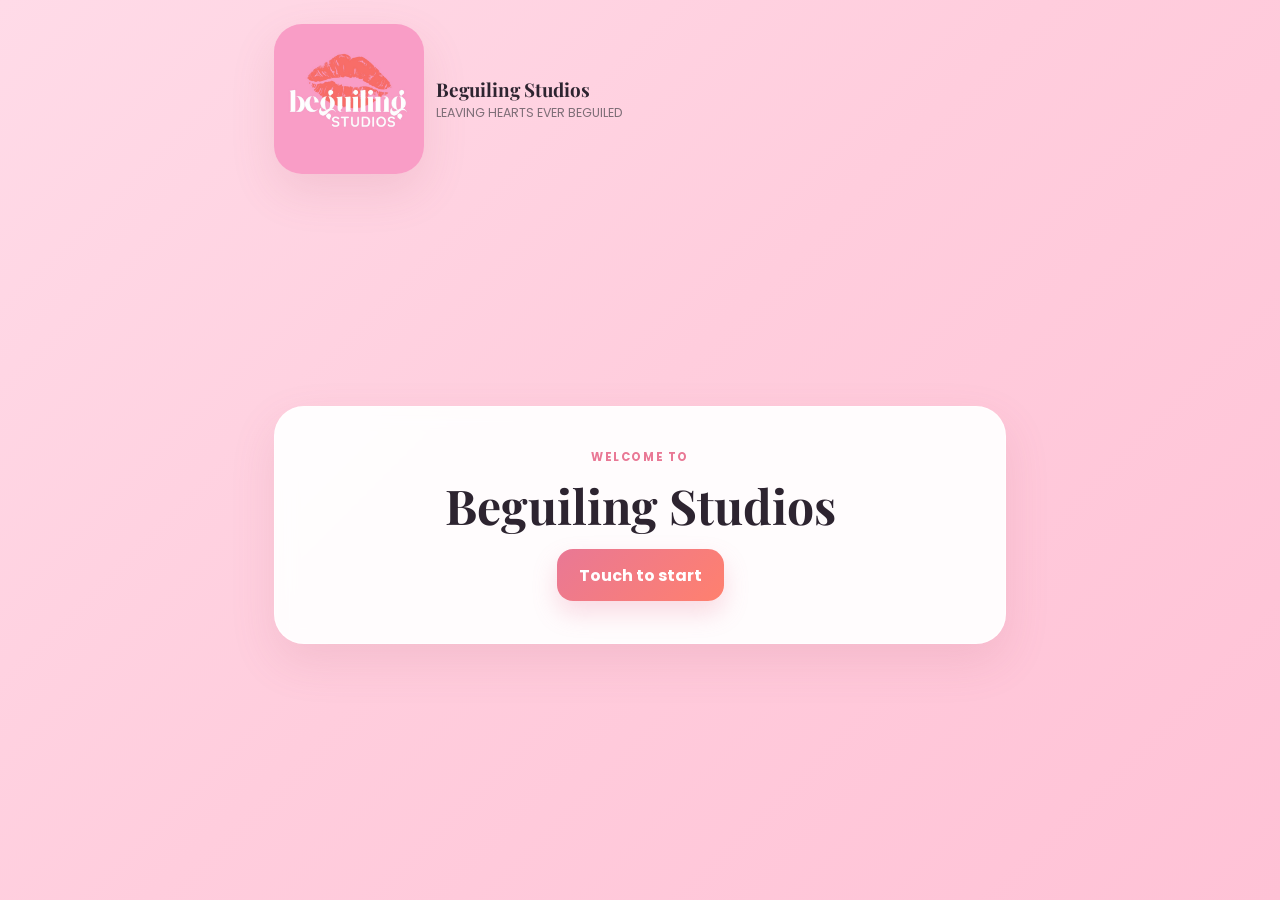
<file: index.html>
<!doctype html>
<html lang="en">
<head>
  <meta charset="UTF-8" />
  <meta name="viewport" content="width=device-width, initial-scale=1, maximum-scale=1, viewport-fit=cover" />
  <meta name="theme-color" content="#f8a8bb" />
  <meta name="apple-mobile-web-app-capable" content="yes" />
  <meta name="apple-mobile-web-app-status-bar-style" content="default" />
  <meta name="apple-mobile-web-app-title" content="Beguiling Studios" />
  <title>Beguiling Studios</title>
  <link rel="preconnect" href="https://fonts.googleapis.com">
  <link rel="preconnect" href="https://fonts.gstatic.com" crossorigin>
  <link href="https://fonts.googleapis.com/css2?family=Playfair+Display:wght@600;700&family=Poppins:wght@400;500;600;700&display=swap" rel="stylesheet">
<style>
:root {
  --pink: #f6a6ba;
  --pink-dark: #e97895;
  --coral: #ff806e;
  --cream: #fff8f6;
  --ink: #2d2430;
  --muted: #7f6f78;
  --white: #ffffff;
  --line: #f0d5dc;
  --shadow: 0 18px 45px rgba(178, 91, 113, 0.14);
}

html {
  -webkit-text-size-adjust: 100%;
}

* {
  box-sizing: border-box;
  -webkit-box-sizing: border-box;
}

body {
  margin: 0;
  min-height: 100vh;
  font-family: "Poppins", -apple-system, BlinkMacSystemFont, "Segoe UI", Arial, sans-serif;
  color: var(--ink);
  background: linear-gradient(135deg, #fff0f5 0%, #ffe4ed 48%, #ffd9e6 100%);
  background:
    radial-gradient(circle at top left, #ffe9ef 0, transparent 36%),
    linear-gradient(160deg, #fffdfa 0%, #fff2f5 100%);
}

button,
input,
textarea,
a {
  font: inherit;
  -webkit-appearance: none;
  appearance: none;
}

button,
a {
  -webkit-tap-highlight-color: rgba(0, 0, 0, 0);
  touch-action: manipulation;
}

.app-shell {
  width: 100%;
  max-width: 780px;
  min-height: 100vh;
  margin: 0 auto;
  padding: 24px;
}

.screen {
  display: none;
  min-height: calc(100vh - 48px);
  -webkit-animation: fadeIn .28s ease;
  animation: fadeIn .28s ease;
}

.screen.active {
  display: -webkit-box;
  display: -ms-flexbox;
  display: flex;
  -webkit-box-orient: vertical;
  -webkit-box-direction: normal;
  -ms-flex-direction: column;
  flex-direction: column;
}

@-webkit-keyframes fadeIn {
  from {
    opacity: 0;
    -webkit-transform: translateY(8px);
    transform: translateY(8px);
  }
  to {
    opacity: 1;
    -webkit-transform: translateY(0);
    transform: translateY(0);
  }
}

@keyframes fadeIn {
  from {
    opacity: 0;
    -webkit-transform: translateY(8px);
    transform: translateY(8px);
  }
  to {
    opacity: 1;
    -webkit-transform: translateY(0);
    transform: translateY(0);
  }
}

.brand {
  display: -webkit-box;
  display: -ms-flexbox;
  display: flex;
  -webkit-box-align: center;
  -ms-flex-align: center;
  align-items: center;
}

.brand > * + * {
  margin-left: 12px;
}

.logo-mark {
  width: 46px;
  height: 46px;
  border-radius: 50%;
  display: -webkit-box;
  display: -ms-flexbox;
  display: flex;
  -webkit-box-align: center;
  -ms-flex-align: center;
  align-items: center;
  -webkit-box-pack: center;
  -ms-flex-pack: center;
  justify-content: center;
  box-shadow: var(--shadow);
}

.brand h1,
.brand p {
  margin: 0;
}

.brand h1 {
  font-family: "Playfair Display", Georgia, serif;
  font-size: 1.18rem;
}

.brand p {
  margin-top: 2px;
  color: var(--muted);
  font-size: .78rem;
}

.hero-card {
  margin: auto 0;
  padding: 42px 28px;
  text-align: center;
  border: 1px solid rgba(255,255,255,.7);
  border-radius: 30px;
  background: rgba(255,255,255,.94);
  box-shadow: var(--shadow);
  -webkit-backdrop-filter: blur(10px);
  backdrop-filter: blur(10px);
}

.eyebrow {
  margin: 0 0 7px;
  color: var(--pink-dark);
  font-size: .72rem;
  font-weight: 700;
  letter-spacing: .14em;
}

.hero-card h2,
.topbar h2 {
  font-family: "Playfair Display", Georgia, serif;
  margin: 0;
}

.hero-card h2 {
  font-size: 3rem;
}

.hero-copy {
  max-width: 440px;
  margin: 14px auto 28px;
  color: var(--muted);
  line-height: 1.7;
}

.primary-btn,
.secondary-btn,
.text-btn,
.occasion-card,
.icon-btn {
  border: 0;
  cursor: pointer;
  border-radius: 0;
}

.primary-btn,
.secondary-btn {
  display: -webkit-inline-box;
  display: -ms-inline-flexbox;
  display: inline-flex;
  -webkit-box-pack: center;
  -ms-flex-pack: center;
  justify-content: center;
  -webkit-box-align: center;
  -ms-flex-align: center;
  align-items: center;
  min-height: 52px;
  padding: 13px 22px;
  border-radius: 16px;
  font-weight: 700;
  text-decoration: none;
  -webkit-transition: -webkit-transform .18s ease, box-shadow .18s ease;
  transition: transform .18s ease, box-shadow .18s ease;
}

.primary-btn {
  color: white;
  background: #e97895;
  background: linear-gradient(135deg, var(--pink-dark), var(--coral));
  box-shadow: 0 12px 24px rgba(233, 120, 149, .26);
}

.secondary-btn {
  color: var(--pink-dark);
  background: #fff0f4;
}

.primary-btn:active,
.secondary-btn:active,
.occasion-card:active {
  -webkit-transform: translateY(1px);
  transform: translateY(1px);
}

.full-width {
  width: 100%;
}

.topbar {
  display: -webkit-box;
  display: -ms-flexbox;
  display: flex;
  -webkit-box-align: center;
  -ms-flex-align: center;
  align-items: center;
  margin-bottom: 28px;
}

.topbar > * + * {
  margin-left: 16px;
}

.icon-btn {
  -webkit-box-flex: 0;
  -ms-flex: 0 0 auto;
  flex: 0 0 auto;
  width: 44px;
  height: 44px;
  border-radius: 50%;
  background: white;
  color: var(--ink);
  box-shadow: 0 8px 20px rgba(50, 30, 40, .08);
  font-size: 1.3rem;
}

.choice-grid {
  display: -ms-grid;
  display: grid;
  -ms-grid-columns: 1fr 18px 1fr;
  grid-template-columns: 1fr 1fr;
  grid-column-gap: 18px;
  grid-row-gap: 18px;
  margin: auto 0;
}

.choice-grid > :nth-child(1) {
  -ms-grid-column: 1;
}

.choice-grid > :nth-child(2) {
  -ms-grid-column: 3;
}

.occasion-card {
  min-height: 240px;
  padding: 28px 22px;
  border-radius: 28px;
  color: var(--ink);
  background: white;
  box-shadow: var(--shadow);
  display: -webkit-box;
  display: -ms-flexbox;
  display: flex;
  -webkit-box-orient: vertical;
  -webkit-box-direction: normal;
  -ms-flex-direction: column;
  flex-direction: column;
  -webkit-box-align: center;
  -ms-flex-align: center;
  align-items: center;
  -webkit-box-pack: center;
  -ms-flex-pack: center;
  justify-content: center;
  text-align: center;
  -webkit-transition: -webkit-transform .18s ease;
  transition: transform .18s ease;
}

.card-icon {
  font-size: 2.5rem;
  margin-bottom: 14px;
}

.occasion-card strong {
  font-family: "Playfair Display", Georgia, serif;
  font-size: 1.45rem;
}

.occasion-card small {
  margin-top: 9px;
  color: var(--muted);
  line-height: 1.55;
}

.package-list {
  display: block;
  padding-bottom: 28px;
}

.package-list > * + * {
  margin-top: 18px;
}

.package-card,
.quote-card,
.summary-card {
  border: 1px solid #f5dce3;
  border-radius: 24px;
  background: rgba(255,255,255,.96);
  box-shadow: var(--shadow);
}

.package-card {
  padding: 24px;
  display: -webkit-box;
  display: -ms-flexbox;
  display: flex;
  -webkit-box-pack: justify;
  -ms-flex-pack: justify;
  justify-content: space-between;
  -webkit-box-align: center;
  -ms-flex-align: center;
  align-items: center;
}

.package-card > * + * {
  margin-left: 20px;
}

.package-card.featured {
  background: #fff7f9;
  background: linear-gradient(135deg, #fff 0%, #fff4f7 100%);
}

.package-card h3 {
  margin: 9px 0 7px;
  font-family: "Playfair Display", Georgia, serif;
  font-size: 1.45rem;
}

.package-card p,
.package-card ul {
  margin-bottom: 0;
  color: var(--muted);
}

.package-card ul {
  padding-left: 18px;
  line-height: 1.8;
}

.muted {
  font-size: .85rem;
}

.badge {
  display: inline-block;
  padding: 6px 10px;
  border-radius: 999px;
  background: #ffdbe4;
  color: #a74c66;
  font-size: .7rem;
  font-weight: 700;
  text-transform: uppercase;
  letter-spacing: .06em;
}

.badge.light {
  background: #f8f0f3;
  color: var(--muted);
}

.service-toggle {
  display: -webkit-box;
  display: -ms-flexbox;
  display: flex;
  margin-bottom: 18px;
}

.service-toggle > * + * {
  margin-left: 12px;
}

.toggle-pill input {
  position: absolute;
  opacity: 0;
  pointer-events: none;
}

.toggle-pill span {
  display: inline-block;
  padding: 11px 16px;
  border: 1px solid var(--line);
  border-radius: 999px;
  background: white;
  color: var(--muted);
  font-weight: 600;
  cursor: pointer;
}

.toggle-pill input:checked + span {
  color: #a54963;
  background: #ffe8ee;
  border-color: #f4b6c6;
}

.quote-card {
  padding: 18px;
  margin-bottom: 28px;
}

.quote-head,
.person-row {
  display: -ms-grid;
  display: grid;
  -ms-grid-columns: 1.5fr 10px .65fr 10px .65fr;
  grid-template-columns: 1.5fr .65fr .65fr;
  grid-column-gap: 10px;
  -webkit-box-align: center;
  -ms-flex-align: center;
  align-items: center;
}

.quote-head > :nth-child(1),
.person-row > :nth-child(1) {
  -ms-grid-column: 1;
}
.quote-head > :nth-child(2),
.person-row > :nth-child(2) {
  -ms-grid-column: 3;
}
.quote-head > :nth-child(3),
.person-row > :nth-child(3) {
  -ms-grid-column: 5;
}

.quote-head {
  padding: 9px 4px 12px;
  color: var(--muted);
  font-size: .72rem;
  font-weight: 700;
  text-transform: uppercase;
}

.person-row {
  padding: 12px 4px;
  border-top: 1px solid #f4e4e8;
}

.person-label strong,
.person-label small {
  display: block;
}

.person-label small {
  color: var(--muted);
  font-size: .72rem;
}

.stepper {
  display: -webkit-box;
  display: -ms-flexbox;
  display: flex;
  -webkit-box-align: center;
  -ms-flex-align: center;
  align-items: center;
  -webkit-box-pack: center;
  -ms-flex-pack: center;
  justify-content: center;
}

.stepper > * + * {
  margin-left: 6px;
}

.stepper button {
  width: 42px;
  height: 42px;
  padding: 0;
  border: 1px solid var(--line);
  border-radius: 8px;
  background: white;
  color: var(--ink);
  cursor: pointer;
  font-size: 22px;
  line-height: 42px;
  -webkit-user-select: none;
  user-select: none;
}

.stepper output {
  min-width: 18px;
  text-align: center;
  font-weight: 600;
}

.stepper.disabled {
  opacity: .35;
  pointer-events: none;
}

.field-group {
  margin-top: 20px;
}

.field-group label {
  display: block;
  margin-bottom: 7px;
  font-weight: 700;
  font-size: .85rem;
}

.field-group input,
.field-group textarea {
  width: 100%;
  border: 1px solid var(--line);
  border-radius: 14px;
  padding: 13px 14px;
  outline: none;
  background: #fff;
  color: var(--ink);
  font-size: 16px;
}

.field-group input:focus,
.field-group textarea:focus {
  border-color: var(--pink);
}

.field-group small {
  display: block;
  margin-top: 6px;
  color: var(--muted);
}

.quote-card .primary-btn {
  margin-top: 22px;
}

.summary-card {
  padding: 24px;
}

.summary-card h3 {
  margin-top: 0;
  font-family: "Playfair Display", Georgia, serif;
  font-size: 1.6rem;
}

.summary-card dl {
  margin: 0;
}

.summary-card .summary-line {
  display: -webkit-box;
  display: -ms-flexbox;
  display: flex;
  -webkit-box-pack: justify;
  -ms-flex-pack: justify;
  justify-content: space-between;
  padding: 12px 0;
  border-top: 1px solid #f2e2e7;
}

.summary-card .summary-line > * + * {
  margin-left: 20px;
}

.summary-card dt {
  color: var(--muted);
}

.summary-card dd {
  margin: 0;
  text-align: right;
  font-weight: 600;
}

.summary-actions {
  display: block;
  margin-top: 18px;
}

.summary-actions > * {
  margin-bottom: 12px;
}

.text-btn {
  width: 100%;
  background: transparent;
  padding: 10px;
  color: var(--muted);
}

@media (max-width: 620px) {
  .app-shell {
    padding: 16px;
  }

  .screen {
    min-height: calc(100vh - 32px);
  }

  .hero-card h2 {
    font-size: 2.25rem;
  }

  .choice-grid {
    display: block;
    margin: 25px 0 auto;
  }

  .choice-grid > * + * {
    margin-top: 18px;
  }

  .occasion-card {
    min-height: 180px;
    width: 100%;
  }

  .package-card {
    display: block;
  }

  .package-card > * + * {
    margin-left: 0;
    margin-top: 18px;
  }

  .package-card .primary-btn,
  .package-card .secondary-btn {
    width: 100%;
  }

  .quote-head,
  .person-row {
    -ms-grid-columns: 1.35fr 6px .75fr 6px .75fr;
    grid-template-columns: 1.35fr .75fr .75fr;
    grid-column-gap: 6px;
  }

  .person-label strong {
    font-size: .85rem;
  }
}


.client-details-card {
  margin-top: 18px;
}

.client-details-card h3 {
  margin: 0 0 4px;
  font-family: "Playfair Display", Georgia, serif;
  font-size: 1.45rem;
}

.form-intro {
  margin: 0 0 8px;
  color: var(--muted);
  font-size: .86rem;
}

.field-row {
  display: -webkit-box;
  display: -ms-flexbox;
  display: flex;
  margin-left: -6px;
  margin-right: -6px;
}

.field-row .field-group {
  width: 50%;
  padding-left: 6px;
  padding-right: 6px;
}

.venue-actions {
  margin-top: 10px;
}

.venue-actions .secondary-btn {
  width: 100%;
}

.optional-label {
  color: var(--muted);
  font-weight: 400;
}

.email-status {
  min-height: 22px;
  margin-top: 12px;
  text-align: center;
  font-size: .88rem;
  line-height: 1.5;
}

.email-status.success {
  color: #287a45;
}

.email-status.error {
  color: #b13e53;
}

.email-status.sending {
  color: var(--muted);
}

@media (max-width: 620px) {
  .field-row {
    display: block;
    margin-left: 0;
    margin-right: 0;
  }

  .field-row .field-group {
    width: 100%;
    padding-left: 0;
    padding-right: 0;
  }
}


.places-search-wrap {
  position: relative;
}

.places-suggestions {
  display: none;
  position: absolute;
  left: 0;
  right: 0;
  top: 100%;
  z-index: 9999;
  max-height: 260px;
  overflow-y: auto;
  -webkit-overflow-scrolling: touch;
  background: #fff;
  border: 1px solid #f0d5dc;
  border-top: 0;
  border-radius: 0 0 14px 14px;
  box-shadow: 0 14px 28px rgba(50, 30, 40, .14);
}

.places-suggestions.open {
  display: block;
}

.place-suggestion {
  display: block;
  width: 100%;
  padding: 13px 14px;
  border: 0;
  border-top: 1px solid #f5e5e9;
  background: #fff;
  color: var(--ink);
  text-align: left;
  -webkit-appearance: none;
  appearance: none;
}

.place-suggestion:first-child {
  border-top: 0;
}

.place-suggestion:active {
  background: #fff2f5;
}

.place-suggestion strong,
.place-suggestion span {
  display: block;
}

.place-suggestion strong {
  font-size: .9rem;
}

.place-suggestion span {
  margin-top: 3px;
  color: var(--muted);
  font-size: .78rem;
  line-height: 1.35;
}

.provider-attribution {
  padding: 8px 12px;
  border-top: 1px solid #f5e5e9;
  color: #777;
  background: #fafafa;
  font-size: .68rem;
  text-align: right;
}

.selected-venue-card {
  margin-top: 12px;
  padding: 13px 14px;
  border: 1px solid #f0d5dc;
  border-radius: 14px;
  background: #fff8fa;
}

.selected-venue-card strong,
.selected-venue-card span {
  display: block;
}

.selected-venue-card span {
  margin-top: 4px;
  color: var(--muted);
  font-size: .82rem;
  line-height: 1.45;
}


.logo-mark,
.page-logo {
  background-image: url("[data-uri]");
  background-size: cover;
  background-position: center;
  background-repeat: no-repeat;
}

.logo-mark {
  width: 64px;
  height: 64px;
  border-radius: 16px;
  box-shadow: var(--shadow);
  flex: 0 0 auto;
}

.page-logo {
  width: 46px;
  height: 46px;
  border-radius: 12px;
  margin-left: auto;
  box-shadow: 0 8px 20px rgba(50, 30, 40, .08);
  flex: 0 0 auto;
}

@media (max-width: 620px) {
  .logo-mark {
    width: 56px;
    height: 56px;
  }

  .page-logo {
    width: 42px;
    height: 42px;
  }
}


.submit-success-card {
  margin-top: 18px;
  text-align: center;
}

.submit-success-card h3 {
  margin-bottom: 8px;
  color: var(--pink-dark);
}

.submit-success-card p {
  margin: 5px 0;
}


/* Softer all-pink page treatment */
html,
body {
  background: linear-gradient(135deg, #fff0f5 0%, #ffe4ed 48%, #ffd9e6 100%) !important;
}

body::before,
body::after {
  background: transparent !important;
  box-shadow: none !important;
}

.app-shell,
.screen-card,
.form-card,
.summary-card {
  background-color: rgba(255, 248, 251, 0.96);
}


/* Larger Beguiling Studios logos */
.logo-mark {
  width: 86px !important;
  height: 86px !important;
  border-radius: 18px !important;
}

.page-logo {
  width: 64px !important;
  height: 64px !important;
  border-radius: 14px !important;
}

@media (max-width: 620px) {
  .logo-mark {
    width: 76px !important;
    height: 76px !important;
  }

  .page-logo {
    width: 58px !important;
    height: 58px !important;
  }
}


/* Beguiling Studios tagline */
.tagline,
.hero-copy .tagline,
#homeScreen .tagline {
  font-family: "Playfair Display", Georgia, serif !important;
  font-weight: 700 !important;
  letter-spacing: 0.08em;
}


/* Slightly pinker Beguiling Studios page treatment */
html,
body {
  background: linear-gradient(135deg, #ffe8f0 0%, #ffdce8 48%, #ffd2e1 100%) !important;
}

.screen,
.app-shell {
  background-color: transparent;
}

.card,
.screen-card,
.form-card,
.summary-card,
.package-card,
.custom-card {
  background: rgba(255, 242, 247, 0.97) !important;
}

input,
textarea,
select {
  background-color: #fff8fb !important;
}


/* Extra spacing between Beguiling Studios branding and Touch to start */
#homeScreen .hero-copy {
  margin-bottom: 26px !important;
}

#homeScreen .primary-btn {
  margin-top: 12px;
}


/* Match the tagline font to the Beguiling Studios heading */
#homeScreen .tagline,
.tagline,
.hero-copy .tagline {
  font-family: "Playfair Display", Georgia, serif !important;
  font-weight: 700 !important;
  font-style: normal !important;
}


/* Stronger pink treatment across the web app */
html,
body {
  background: linear-gradient(135deg, #ffdbe8 0%, #ffcddd 48%, #ffc2d6 100%) !important;
}

.card,
.screen-card,
.form-card,
.summary-card,
.package-card,
.custom-card {
  background: rgba(255, 235, 243, 0.98) !important;
}

input,
textarea,
select {
  background-color: #fff3f8 !important;
}

body::before,
body::after {
  background: transparent !important;
  box-shadow: none !important;
}


/* Larger Beguiling Studios logos on every page */
.logo-mark {
  width: 110px !important;
  height: 110px !important;
  border-radius: 22px !important;
}

.page-logo {
  width: 86px !important;
  height: 86px !important;
  border-radius: 18px !important;
}

/* Keep the logos comfortably sized on smaller iPads/phones */
@media (max-width: 620px) {
  .logo-mark {
    width: 96px !important;
    height: 96px !important;
  }

  .page-logo {
    width: 76px !important;
    height: 76px !important;
  }
}


/* Extra-large Beguiling Studios logos */
.logo-mark {
  width: 150px !important;
  height: 150px !important;
  border-radius: 28px !important;
}

.page-logo {
  width: 120px !important;
  height: 120px !important;
  border-radius: 24px !important;
}

@media (max-width: 620px) {
  .logo-mark {
    width: 130px !important;
    height: 130px !important;
  }

  .page-logo {
    width: 105px !important;
    height: 105px !important;
  }
}


/* Occasion cards: no decorative star/ring icons */
.occasion-card .icon,
.occasion-card .occasion-icon,
.choice-card .icon,
.choice-card .occasion-icon {
  display: none !important;
}

.occasion-card,
.choice-card {
  justify-content: center !important;
}


/* Occasion date field */
#occasionDate {
  min-height: 48px;
  font-size: 16px;
  color: var(--ink);
  background-color: #fff3f8 !important;
}

#occasionDate::-webkit-date-and-time-value {
  text-align: left;
}

</style>
</head>
<body>
  <main class="app-shell">
    <section id="homeScreen" class="screen active">
      <div class="brand">
        <div class="logo-mark" aria-label="Beguiling Studios logo"></div>
        <div>
          <h1>Beguiling Studios</h1>
          <p>LEAVING HEARTS EVER BEGUILED</p>
        </div>
      </div>

      <div class="hero-card">
        <p class="eyebrow">WELCOME TO</p>
        <h2>Beguiling Studios</h2>
        <button class="primary-btn" data-go="weddingScreen">Touch to start</button>
      </div>
    </section>

    <section id="occasionScreen" class="screen">
      <div class="topbar">
        <button class="icon-btn" data-back="homeScreen" aria-label="Back">←</button>
        <div>
          <p class="eyebrow">STEP 1</p>
          <h2>Choose your occasion</h2>
        </div>
        <div class="page-logo" aria-label="Beguiling Studios logo"></div>
      </div>

      <div class="choice-grid">
        <button class="occasion-card" data-occasion="matric">
          <strong>Matric Dance</strong>
          <small>Makeup, hair and travel options</small>
        </button>

        <button class="occasion-card" data-occasion="wedding">
          <strong>Wedding</strong>
          <small>Bride and bridal party packages</small>
        </button>
      </div>
    </section>

    <section id="matricScreen" class="screen">
      <div class="topbar">
        <button class="icon-btn" data-back="occasionScreen" aria-label="Back">←</button>
        <div>
          <p class="eyebrow">MATRIC DANCE</p>
          <h2>Select a package</h2>
        </div>
        <div class="page-logo" aria-label="Beguiling Studios logo"></div>
      </div>

      <div class="package-list">
        <article class="package-card featured">
          <div>
            <span class="badge">Whimsical Promo</span>
            <h3>R2,000</h3>
            <ul>
              <li>Makeup &amp; Hair</li>
              <li>Strip Lashes</li>
              <li>Trial at the Studio</li>
            </ul>
            <p class="muted">Travel excluded</p>
          </div>
          <button
            class="primary-btn package-select"
            data-package="Whimsical Promo"
            data-price="2000"
            data-details="Makeup & Hair; Includes Strip Lashes and Trial at the Studio"
          >
            Select
          </button>
        </article>

      </div>
    </section>

    <section id="weddingScreen" class="screen">
      <div class="topbar">
        <button class="icon-btn" data-back="occasionScreen" aria-label="Back">←</button>
        <div>
          <p class="eyebrow">WEDDING</p>
          <h2>Select a package</h2>
        </div>
        <div class="page-logo" aria-label="Beguiling Studios logo"></div>
      </div>

      <div class="package-list">
        <article class="package-card featured">
          <div>
            <span class="badge">Evermore Wedding Promo</span>
            <h3>R6,000</h3>
            <ul>
              <li>The Bride</li>
              <li>2 Bridesmaids</li>
              <li>Makeup &amp; Hair</li>
              <li>Bridal Makeup &amp; Hair Trial</li>
              <li>1 Artist for your day</li>
              <li>Luxury Touch Up Kit</li>
              <li>Strip Lashes for Bride</li>
            </ul>
          </div>
          <button class="primary-btn package-select"
            data-package="Evermore Wedding Promo"
            data-price="6000"
            data-details="The Bride + 2 Bridesmaids — Makeup & Hair. Includes Bridal Makeup & Hair Trial, 1 Artist for your day, Luxury Touch Up Kit and Strip Lashes for Bride.">Select</button>
        </article>

        <article class="package-card">
          <div>
            <span class="badge">Enchanted Wedding Promo</span>
            <h3>R14,700</h3>
            <ul>
              <li>The Bride</li>
              <li>5 Bridesmaids</li>
              <li>2 Mothers</li>
              <li>Flowergirl / Granny</li>
              <li>Makeup &amp; Hair</li>
              <li>Bridal Makeup &amp; Hair Trial</li>
              <li>3 Artists for your day</li>
              <li>Luxury Touch Up Kit</li>
              <li>Strip Lashes for Bride</li>
            </ul>
          </div>
          <button class="primary-btn package-select"
            data-package="Enchanted Wedding Promo"
            data-price="14700"
            data-details="The Bride + 5 Bridesmaids + 2 Mothers + Flowergirl/Granny — Makeup & Hair. Includes Bridal Makeup & Hair Trial, 3 Artists for your day, Luxury Touch Up Kit and Strip Lashes for Bride.">Select</button>
        </article>

        <article class="package-card">
          <div>
            <span class="badge light">Custom</span>
            <h3>Need a personalised quote?</h3>
            <p>Choose exactly who needs makeup and/or hair.</p>
          </div>
          <button class="secondary-btn" data-custom="Wedding">Personalised quote</button>
        </article>
      </div>
    </section>

    <section id="customQuoteScreen" class="screen">
      <div class="topbar">
        <button class="icon-btn" id="customBack" aria-label="Back">←</button>
        <div>
          <p class="eyebrow">CUSTOM QUOTE</p>
          <h2>I need services for...</h2>
        </div>
        <div class="page-logo" aria-label="Beguiling Studios logo"></div>
      </div>

      <div class="service-toggle">
        <label class="toggle-pill">
          <input type="checkbox" id="makeupToggle" checked />
          <span>💄 Makeup</span>
        </label>
        <label class="toggle-pill">
          <input type="checkbox" id="hairToggle" checked />
          <span>💇 Hair</span>
        </label>
         </div>

        
      <form id="quoteForm" class="quote-card">
        <div class="quote-head">
          <span>People</span>
          <span>Makeup</span>
          <span>Hair</span>
        </div>

        <div id="peopleRows"></div>

        <div class="field-group">
          <label for="notes">Additional notes</label>
          <textarea id="notes" name="notes" rows="4" placeholder="Anything else we should know?"></textarea>
        </div>
      <div class="quote-disclaimer">
  <strong>Important Notice</strong>
  <p>
Please note that this is just an estimate, an additonal Artist fee of R1000 might be added for every additional 6 services.
  </p>
</div>
        <button type="submit" class="primary-btn full-width">Review quote request</button>
      </form>
    </section>

    <section id="summaryScreen" class="screen">
      <div class="topbar">
        <button class="icon-btn" id="summaryBack" aria-label="Back">←</button>
        <div>
          <p class="eyebrow">SUMMARY</p>
          <h2>Your request</h2>
        </div>
        <div class="page-logo" aria-label="Beguiling Studios logo"></div>
      </div>

      <div class="summary-card" id="summaryContent"></div>

      <form id="clientDetailsForm" class="quote-card client-details-card">
        <h3>Your details</h3>
        <p class="form-intro">Enter your details and venue, then tap Submit to receive your quote by email.</p>

        <div class="field-row">
          <div class="field-group">
            <label for="clientName">Name</label>
            <input id="clientName" type="text" autocomplete="given-name" required />
          </div>
          <div class="field-group">
            <label for="clientSurname">Surname</label>
            <input id="clientSurname" type="text" autocomplete="family-name" required />
          </div>
        </div>

        <div class="field-row">
          <div class="field-group">
            <label for="clientPhone">Cellphone number</label>
            <input id="clientPhone" type="tel" inputmode="tel" autocomplete="tel" placeholder="e.g. 082 123 4567" required />
          </div>
          <div class="field-group">
            <label for="clientEmail">Email address</label>
            <input id="clientEmail" type="email" inputmode="email" autocomplete="email" placeholder="client@example.com" required />
          </div>
        </div>

        <div class="field-group">
          <label for="occasionDate">Occasion Date</label>
          <input
            id="occasionDate"
            type="date"
            required
          />
        </div>

        <div class="field-group venue-field-group">
          <label for="clientVenue">Venue</label>
          <div class="places-search-wrap">
            <input id="clientVenue" type="text" autocomplete="off"
              placeholder="Start typing the venue or address" required />
            <div id="placesSuggestions" class="places-suggestions" role="listbox"></div>
          </div>
          <small id="venueHelp">Start typing and choose a venue search result.</small>

          <div id="selectedVenueCard" class="selected-venue-card" style="display:none;">
            <strong id="selectedVenueName"></strong>
            <span id="selectedVenueAddress"></span>
          </div>

          <input id="selectedPlaceId" type="hidden" />
          <input id="selectedVenueLat" type="hidden" />
          <input id="selectedVenueLng" type="hidden" />
          <input id="googleMapsLink" type="hidden" />
          <input id="travelDistanceKm" type="hidden" />
          <input id="travelDuration" type="hidden" />
        </div>

        <button type="submit" id="sendQuoteBtn" class="primary-btn full-width">Submit</button>
        <div id="emailStatus" class="email-status" aria-live="polite"></div>
      </form>

      <div id="submitSuccessCard" class="summary-card submit-success-card" style="display:none;">
        <h3>Thank you!</h3>
        <p>Your Beguiling Studios quote has been emailed to you.</p>
        <p id="submitQuoteNumber" class="muted"></p>
      </div>
    </section>
  </main>
<script>
var screens = Array.prototype.slice.call(document.querySelectorAll(".screen"));

try {
  window.localStorage.removeItem("beguilingLastVenue");
} catch (error) {}

var state = {
  occasion: "",
  customFrom: "Wedding",
  selection: null,
  people: {
    bride: { label: "Bride", sub: "Includes your trial", makeup: 1, hair: 1 },
    bridesmaids: { label: "Bridesmaids", sub: "", makeup: 0, hair: 0 },
    mother: { label: "Mother", sub: "MOB / MOG", makeup: 0, hair: 0 },
    flower: { label: "Grandmother / Flower Girl", sub: "", makeup: 0, hair: 0 },
    additional: { label: "Additional Guest", sub: "Not part of retinue", makeup: 0, hair: 0 }
  }
};

// Supabase functions used by the website.
var SEND_QUOTE_FUNCTION = "send-quote";

/*
  GOOGLE PLACES + ROUTES VENUE SEARCH
  Google API key stays securely inside the Supabase Edge Function.
  The browser calls only the Supabase "google-maps" Edge Function.
*/
var SUPABASE_URL = "https://ccxqeuztruvrfwkkehwq.supabase.co";
var SUPABASE_ANON_KEY = "sb_publishable_vCZAPsOrDtKK7f4FB0evoQ_frvNtWcz";
var VENUE_MAPS_FUNCTION = "google-maps";

function forEachNode(nodes, callback) {
  Array.prototype.forEach.call(nodes, callback);
}

function showScreen(id) {
  forEachNode(screens, function (screen) {
    if (screen.id === id) {
      screen.classList.add("active");
    } else {
      screen.classList.remove("active");
    }
  });

  window.scrollTo(0, 0);

}

function findParentWithAttribute(element, attributeName) {
  while (element && element !== document) {
    if (element.getAttribute && element.getAttribute(attributeName) !== null) {
      return element;
    }
    element = element.parentNode;
  }
  return null;
}

function findParentWithClass(element, className) {
  while (element && element !== document) {
    if (element.classList && element.classList.contains(className)) {
      return element;
    }
    element = element.parentNode;
  }
  return null;
}

document.addEventListener("click", function (event) {
  var go = findParentWithAttribute(event.target, "data-go");
  if (go) {
    showScreen(go.getAttribute("data-go"));
    return;
  }

  var back = findParentWithAttribute(event.target, "data-back");
  if (back) {
    showScreen(back.getAttribute("data-back"));
    return;
  }

  var occasion = findParentWithAttribute(event.target, "data-occasion");
  if (occasion) {
    state.occasion = occasion.getAttribute("data-occasion");
    showScreen(state.occasion === "matric" ? "matricScreen" : "weddingScreen");
    return;
  }

  var custom = findParentWithAttribute(event.target, "data-custom");
  if (custom) {
    state.customFrom = custom.getAttribute("data-custom");
    configureCustomQuote();
    showScreen("customQuoteScreen");
    return;
  }

  var packageButton = findParentWithClass(event.target, "package-select");
  if (packageButton) {
    state.selection = {
      type: "package",
      name: packageButton.getAttribute("data-package"),
      price: Number(packageButton.getAttribute("data-price")),
      details: packageButton.getAttribute("data-details")
    };
    renderPackageSummary();
    showScreen("summaryScreen");
  }
});

document.getElementById("customBack").addEventListener("click", function () {
  showScreen("weddingScreen");
});

document.getElementById("summaryBack").addEventListener("click", function () {
  if (state.selection && state.selection.type === "custom") {
    showScreen("customQuoteScreen");
  } else if (
    state.selection &&
    state.selection.name &&
    state.selection.name.indexOf("Matric") === 0
  ) {
    showScreen("matricScreen");
  } else {
    showScreen("weddingScreen");
  }
});

function configureCustomQuote() {
  renderPeopleRows();
}

function resetCustomQuote() {
  state.people.bride.makeup = 1;
  state.people.bride.hair = 1;

  state.people.bridesmaids.makeup = 0;
  state.people.bridesmaids.hair = 0;

  state.people.mother.makeup = 0;
  state.people.mother.hair = 0;

  state.people.flower.makeup = 0;
  state.people.flower.hair = 0;

  state.people.additional.makeup = 0;
  state.people.additional.hair = 0;

  document.getElementById("makeupToggle").checked = true;
  document.getElementById("hairToggle").checked = true;
  document.getElementById("notes").value = "";

  renderPeopleRows();
  syncServiceAvailability();
}

function renderPeopleRows() {
  var holder = document.getElementById("peopleRows");
  holder.innerHTML = "";

  var peopleKeys = Object.keys(state.people);
  var i;
  for (i = 0; i < peopleKeys.length; i++) {
    var key = peopleKeys[i];
    var person = state.people[key];
    var row = document.createElement("div");
    row.className = "person-row";
    row.innerHTML =
      '<div class="person-label">' +
        "<strong>" + person.label + "</strong>" +
        "<small>" + (person.sub || "&nbsp;") + "</small>" +
      "</div>" +
      stepperMarkup(key, "makeup", person.makeup) +
      stepperMarkup(key, "hair", person.hair);

    holder.appendChild(row);
  }

  forEachNode(holder.querySelectorAll("[data-step-button]"), function (button) {
    var handledByTouch = false;

    function changeCount(event) {
      if (event && event.preventDefault) {
        event.preventDefault();
      }

      var personKey = button.getAttribute("data-person");
      var service = button.getAttribute("data-service");
      var step = parseInt(button.getAttribute("data-step"), 10);

      if (isNaN(step)) {
        return;
      }

      state.people[personKey][service] = Math.max(
        0,
        state.people[personKey][service] + step
      );

      renderPeopleRows();
      syncServiceAvailability();
    }

    button.addEventListener("touchend", function (event) {
      handledByTouch = true;
      changeCount(event);
      window.setTimeout(function () {
        handledByTouch = false;
      }, 500);
    }, false);

    button.addEventListener("click", function (event) {
      if (!handledByTouch) {
        changeCount(event);
      }
    }, false);
  });

  syncServiceAvailability();
}

function stepperMarkup(person, service, value) {
  return (
    '<div class="stepper" data-service="' + service + '">' +
      '<button type="button" data-step-button="1" data-person="' + person +
      '" data-service="' + service + '" data-step="-1" aria-label="Decrease">−</button>' +
      "<output>" + value + "</output>" +
      '<button type="button" data-step-button="1" data-person="' + person +
      '" data-service="' + service + '" data-step="1" aria-label="Increase">+</button>' +
    "</div>"
  );
}

function syncServiceAvailability() {
  var makeupOn = document.getElementById("makeupToggle").checked;
  var hairOn = document.getElementById("hairToggle").checked;

  forEachNode(
    document.querySelectorAll('.stepper[data-service="makeup"]'),
    function (el) {
      if (makeupOn) {
        el.classList.remove("disabled");
      } else {
        el.classList.add("disabled");
      }
    }
  );

  forEachNode(
    document.querySelectorAll('.stepper[data-service="hair"]'),
    function (el) {
      if (hairOn) {
        el.classList.remove("disabled");
      } else {
        el.classList.add("disabled");
      }
    }
  );
}

document.getElementById("makeupToggle").addEventListener("change", syncServiceAvailability);
document.getElementById("hairToggle").addEventListener("change", syncServiceAvailability);

document.getElementById("quoteForm").addEventListener("submit", function (event) {
  event.preventDefault();

  var makeupOn = document.getElementById("makeupToggle").checked;
  var hairOn = document.getElementById("hairToggle").checked;
  var people = [];

  var peopleKeys = Object.keys(state.people);
  var i;
  for (i = 0; i < peopleKeys.length; i++) {
    var key = peopleKeys[i];
    var person = state.people[key];
    var item = {
      key: key,
      label: person.label,
      makeup: makeupOn ? person.makeup : 0,
      hair: hairOn ? person.hair : 0
    };

    if (item.makeup > 0 || item.hair > 0) {
      people.push(item);
    }
  }

  state.selection = {
    type: "custom",
    occasion: "Wedding",
    services: [],
    people: people,
    venue: "",
    notes: document.getElementById("notes").value.trim()
  };

  if (makeupOn) state.selection.services.push("Makeup");
  if (hairOn) state.selection.services.push("Hair");

  renderCustomSummary();
  showScreen("summaryScreen");
});

function formatRand(value) {
  try {
    return Number(value).toLocaleString("en-ZA");
  } catch (error) {
    return String(value);
  }
}

function renderPackageSummary() {
  var content = document.getElementById("summaryContent");
  var selection = state.selection;

  content.innerHTML =
    "<h3>" + selection.name + "</h3>" +
    "<dl>" +
      '<div class="summary-line"><dt>Package</dt><dd>' +
        selection.details +
      "</dd></div>" +
      '<div class="summary-line"><dt>Price</dt><dd>R' +
        formatRand(selection.price) +
      "</dd></div>" +
    "</dl>";

  updateContactLinks(
    "Hi Beguiling Studios! I would like to book " +
    selection.name +
    " at R" +
    formatRand(selection.price) +
    ". Package details: " +
    selection.details +
    "."
  );
}

function renderCustomSummary() {
  var content = document.getElementById("summaryContent");
  var selection = state.selection;
  var peopleHtml = "";

  if (selection.people.length) {
    selection.people.forEach(function (person) {
      peopleHtml +=
        '<div class="summary-line"><dt>' +
        person.label +
        "</dt><dd>Makeup: " +
        person.makeup +
        " · Hair: " +
        person.hair +
        "</dd></div>";
    });
  } else {
    peopleHtml =
      '<div class="summary-line"><dt>Services</dt><dd>No quantities selected yet</dd></div>';
  }

  content.innerHTML =
    "<h3>Wedding personalised quote</h3>" +
    "<dl>" +
      '<div class="summary-line"><dt>Services</dt><dd>' +
        (selection.services.length ? selection.services.join(" & ") : "None selected") +
      "</dd></div>" +
      peopleHtml +
      '<div class="summary-line"><dt>Venue</dt><dd>' +
        "Enter below before sending" +
      "</dd></div>" +
      '<div class="summary-line"><dt>Notes</dt><dd>' +
        (selection.notes || "None") +
      "</dd></div>" +
    "</dl>";

  var peopleText = "No quantities selected";

  if (selection.people.length) {
    var parts = [];
    selection.people.forEach(function (person) {
      parts.push(
        person.label +
        ": Makeup " +
        person.makeup +
        ", Hair " +
        person.hair
      );
    });
    peopleText = parts.join("; ");
  }

  updateContactLinks(
    "Hi Beguiling Studios! I would like a personalised Wedding quote. Services: " +
    (selection.services.length ? selection.services.join(" & ") : "Not selected") +
    ". " +
    peopleText +
    ". Venue: " +
    "Enter below before sending" +
    ". Notes: " +
    (selection.notes || "None") +
    "."
  );
}


function getClientDetails() {
  return {
    name: document.getElementById("clientName").value.replace(/^\s+|\s+$/g, ""),
    surname: document.getElementById("clientSurname").value.replace(/^\s+|\s+$/g, ""),
    phone: document.getElementById("clientPhone").value.replace(/^\s+|\s+$/g, ""),
    email: document.getElementById("clientEmail").value.replace(/^\s+|\s+$/g, ""),
    occasionDate: document.getElementById("occasionDate").value,
    venue: document.getElementById("clientVenue").value.replace(/^\s+|\s+$/g, ""),
    mapsLink: document.getElementById("googleMapsLink").value,
    placeId: document.getElementById("selectedPlaceId").value,
    distanceKm: document.getElementById("travelDistanceKm").value,
    duration: document.getElementById("travelDuration").value
  };
}

function buildQuoteData() {
  var selection = state.selection || {};
  var quoteTitle = "";
  var quotePrice = "";
  var quoteDetails = "";
  var notes = selection.notes || "";

  if (selection.type === "package") {
    quoteTitle = selection.name || "Beguiling Studios Quote";
    quotePrice = selection.price ? "R" + formatRand(selection.price) : "";
    quoteDetails = selection.details || "";
  } else {
    quoteTitle = "Wedding personalised quote request";
    quotePrice = "To be confirmed";

    if (selection.people && selection.people.length) {
      var parts = [];
      var i;
      for (i = 0; i < selection.people.length; i++) {
        parts.push(
          selection.people[i].label +
          " — Makeup: " + selection.people[i].makeup +
          ", Hair: " + selection.people[i].hair
        );
      }
      quoteDetails = parts.join("; ");
    } else {
      quoteDetails = "Personalised wedding quote request";
    }
  }

  return {
    title: quoteTitle,
    price: quotePrice,
    details: quoteDetails,
    notes: notes
  };
}

function setEmailStatus(message, className) {
  var status = document.getElementById("emailStatus");
  status.className = "email-status " + (className || "");
  status.innerHTML = message;
}

function sendQuoteFunctionUrl() {
  return SUPABASE_URL.replace(/\/+$/, "") + "/functions/v1/" + SEND_QUOTE_FUNCTION;
}

function addQuoteItem(items, code, quantity) {
  var qty = Number(quantity || 0);

  if (qty > 0) {
    items.push({
      code: code,
      quantity: qty
    });
  }
}

function buildSendQuoteItems() {
  var selection = state.selection || {};
  var items = [];

  /*
    Fixed packages.
    These codes are looked up securely in Supabase.
  */
  if (selection.type === "package") {
    if (selection.name === "Whimsical Promo") {
  addQuoteItem(items, "whimsical_promo", 1);
  return { items: items, error: "" };
}

    if (selection.name === "Evermore Wedding Promo") {
      addQuoteItem(items, "wedding_promo_6000", 1);
      return { items: items, error: "" };
    }

    if (selection.name === "Enchanted Wedding Promo") {
      addQuoteItem(items, "wedding_promo_14700", 1);
      return { items: items, error: "" };
    }

    return {
      items: [],
      error: "This package has not been connected to the pricing database yet."
    };
  }

  /*
    Personalised wedding quote.

    Prices are not hard-coded here. The website only sends service codes and
    quantities. The send-quote Edge Function reads the current unit_price from
    Supabase service_pricing, so you can change prices later in Supabase
    without editing this HTML.
  */
  if (selection.type === "custom") {
    var people = selection.people || [];
    var i;

    for (i = 0; i < people.length; i++) {
      var person = people[i];
      var makeup = Number(person.makeup || 0);
      var hair = Number(person.hair || 0);
      var label = String(person.label || "");

      if (label === "Bride") {
        if (makeup > 0 && hair > 0 && makeup === hair) {
          addQuoteItem(items, "bridal_makeup_hair", makeup);
        } else {
          addQuoteItem(items, "bridal_makeup", makeup);
          addQuoteItem(items, "bridal_hair", hair);
        }
      }

      else if (label === "Bridesmaids") {
        addQuoteItem(items, "bridesmaid_makeup", makeup);
        addQuoteItem(items, "bridesmaid_hair", hair);
      }

      else if (label === "Mother") {
        addQuoteItem(items, "mother_makeup", makeup);
        addQuoteItem(items, "mother_hair", hair);
      }

      else if (label === "Grandmother / Flower Girl") {
        addQuoteItem(items, "flowergirl_makeup", makeup);
        addQuoteItem(items, "flowergirl_hair", hair);
      }

      else if (label === "Additional Guest") {
        addQuoteItem(items, "guest_makeup", makeup);
        addQuoteItem(items, "guest_hair", hair);
      }
    }

    if (!items.length) {
      return {
        items: [],
        error: "Please select at least one service."
      };
    }

    return { items: items, error: "" };
  }

  return {
    items: [],
    error: "The quote selection could not be prepared."
  };
}

function sendQuoteEmail() {
  var client = getClientDetails();
  var sendButton = document.getElementById("sendQuoteBtn");
  var mapped = buildSendQuoteItems();

  if (mapped.error) {
    setEmailStatus(mapped.error, "error");
    return;
  }

  if (!client.distanceKm) {
    setEmailStatus(
      "The venue distance has not finished calculating yet. Please wait a moment and tap Submit again.",
      "error"
    );
    return;
  }

  sendButton.disabled = true;
  sendButton.innerHTML = "Submitting...";
  setEmailStatus("Preparing and emailing your quote...", "sending");

  var payload = {
    clientName: client.name,
    clientSurname: client.surname,
    clientEmail: client.email,
    clientPhone: client.phone,
    occasionDate: client.occasionDate,
    venue: client.venue,
    distanceKm: Number(client.distanceKm),
    items: mapped.items,
    notes: state.selection && state.selection.notes ? state.selection.notes : ""
  };

  var xhr = new XMLHttpRequest();
  xhr.open("POST", sendQuoteFunctionUrl(), true);
  xhr.setRequestHeader("Content-Type", "application/json");
  xhr.setRequestHeader("Authorization", "Bearer " + SUPABASE_ANON_KEY);
  xhr.setRequestHeader("apikey", SUPABASE_ANON_KEY);

  xhr.onreadystatechange = function () {
    if (xhr.readyState !== 4) return;

    sendButton.disabled = false;
    sendButton.innerHTML = "Submit";

    if (xhr.status >= 200 && xhr.status < 300) {
      var result = {};

      try {
        result = JSON.parse(xhr.responseText);
      } catch (ignore) {}

      document.getElementById("clientDetailsForm").style.display = "none";
      document.getElementById("submitSuccessCard").style.display = "block";

      if (result.quoteNumber) {
        document.getElementById("submitQuoteNumber").innerHTML =
          "Quote reference: <strong>" + escapeHtml(result.quoteNumber) + "</strong>";
      }

      setEmailStatus("", "");
      window.scrollTo(0, 0);

      // Show the success screen for 5 seconds, then reset the app
      // and return to the Welcome screen.
      window.setTimeout(function () {
        state.selection = null;
        state.place = null;
        state.route = null;

        // Reset all personalised wedding + / - quantities for the next client.
        resetCustomQuote();

        document.getElementById("clientDetailsForm").reset();
        document.getElementById("clientDetailsForm").style.display = "";
        document.getElementById("submitSuccessCard").style.display = "none";
        document.getElementById("submitQuoteNumber").innerHTML = "";

        // Clear the previous client's venue and route data completely.
        clearPlaceSelection();
        document.getElementById("clientVenue").value = "";
        document.getElementById("venueHelp").innerHTML =
          "Start typing and choose a venue search result.";

        showScreen("homeScreen");
        window.scrollTo(0, 0);
      }, 5000);
    } else {
      var message = "Your quote could not be submitted. Please try again.";

      try {
        var errorData = JSON.parse(xhr.responseText);
        if (errorData && errorData.error) {
          message = errorData.error;
        }
        if (errorData && errorData.details) {
          message += " " + errorData.details;
        }
      } catch (ignore2) {}

      setEmailStatus(escapeHtml(message), "error");
    }
  };

  xhr.onerror = function () {
    sendButton.disabled = false;
    sendButton.innerHTML = "Submit";
    setEmailStatus(
      "Network error while submitting your quote. Please check your connection and try again.",
      "error"
    );
  };

  xhr.send(JSON.stringify(payload));
}


function escapeHtml(value) {
  var div = document.createElement("div");
  div.appendChild(document.createTextNode(value || ""));
  return div.innerHTML;
}

function createGoogleMapsUrl(query) {
  var cleanQuery = query || "";
  return "https://www.google.com/maps/search/?api=1&query=" + encodeURIComponent(cleanQuery);
}



var placesTimer = null;
var currentPlacesRequest = 0;
var selectedVenueConfirmed = false;
var venueSessionToken = "";

function createVenueSessionToken() {
  var d = new Date().getTime();
  return "xxxxxxxx-xxxx-4xxx-yxxx-xxxxxxxxxxxx".replace(/[xy]/g, function (c) {
    var r = (d + Math.random() * 16) % 16 | 0;
    d = Math.floor(d / 16);
    return (c === "x" ? r : (r & 0x3 | 0x8)).toString(16);
  });
}

function supabaseFunctionUrl() {
  return SUPABASE_URL.replace(/\/+$/, "") + "/functions/v1/" + VENUE_MAPS_FUNCTION;
}

function venueMapsConfigured() {
  return (
    SUPABASE_URL &&
    SUPABASE_ANON_KEY &&
    SUPABASE_URL !== "YOUR_SUPABASE_URL" &&
    SUPABASE_ANON_KEY !== "YOUR_SUPABASE_ANON_KEY"
  );
}

function postToPlacesFunction(payload, callback) {
  if (!venueMapsConfigured()) {
    callback(new Error("venue search is not configured yet."));
    return;
  }

  var xhr = new XMLHttpRequest();
  xhr.open("POST", supabaseFunctionUrl(), true);
  xhr.setRequestHeader("Content-Type", "application/json");
  xhr.setRequestHeader("Authorization", "Bearer " + SUPABASE_ANON_KEY);
  xhr.setRequestHeader("apikey", SUPABASE_ANON_KEY);

  xhr.onreadystatechange = function () {
    if (xhr.readyState !== 4) return;

    if (xhr.status >= 200 && xhr.status < 300) {
      try {
        callback(null, JSON.parse(xhr.responseText));
      } catch (e) {
        callback(new Error("Invalid response from venue mapping service."));
      }
    } else {
      var message = "Venue mapping request failed (" + xhr.status + ").";

      try {
        var errorData = JSON.parse(xhr.responseText);
        if (errorData && errorData.error) {
          message = errorData.error;
        }
      } catch (ignore) {}

      callback(new Error(message));
    }
  };

  xhr.onerror = function () {
    callback(new Error("Network error while contacting venue mapping service."));
  };

  xhr.send(JSON.stringify(payload));
}

function clearPlaceSelection() {
  selectedVenueConfirmed = false;
  document.getElementById("selectedPlaceId").value = "";
  document.getElementById("selectedVenueLat").value = "";
  document.getElementById("selectedVenueLng").value = "";
  document.getElementById("googleMapsLink").value = "";
  document.getElementById("travelDistanceKm").value = "";
  document.getElementById("travelDuration").value = "";
  document.getElementById("selectedVenueCard").style.display = "none";
}

function closePlaceSuggestions() {
  var box = document.getElementById("placesSuggestions");
  box.className = "places-suggestions";
  box.innerHTML = "";
}

function showPlaceSuggestions(items) {
  var box = document.getElementById("placesSuggestions");
  box.innerHTML = "";

  if (!items || !items.length) {
    closePlaceSuggestions();
    document.getElementById("venueHelp").innerHTML =
      "No matching venues found. Try adding a suburb or city.";
    return;
  }

  var i;

  for (i = 0; i < items.length; i++) {
    (function (item) {
      var button = document.createElement("button");
      button.type = "button";
      button.className = "place-suggestion";
      button.setAttribute("data-place-id", item.placeId || "");
      button.setAttribute("data-lat", item.lat == null ? "" : item.lat);
      button.setAttribute("data-lng", item.lng == null ? "" : item.lng);
      button.setAttribute("data-full-text", item.fullText || "");
      button.setAttribute("data-main-text", item.mainText || "");
      button.setAttribute("data-secondary-text", item.secondaryText || "");

      button.innerHTML =
        "<strong>" +
        escapeHtml(item.mainText || item.fullText || "") +
        "</strong>" +
        "<span>" +
        escapeHtml(item.secondaryText || "") +
        "</span>";

      var touchHandled = false;

      function chooseSuggestion(event) {
        if (event && event.preventDefault) event.preventDefault();

        selectVenueSuggestion(
          button.getAttribute("data-place-id"),
          button.getAttribute("data-full-text"),
          button.getAttribute("data-main-text"),
          button.getAttribute("data-secondary-text"),
          button.getAttribute("data-lat"),
          button.getAttribute("data-lng")
        );
      }

      // iOS 12 Safari: keep both touchend and click handling.
      button.addEventListener("touchend", function (event) {
        touchHandled = true;
        chooseSuggestion(event);
        window.setTimeout(function () { touchHandled = false; }, 500);
      }, false);

      button.addEventListener("click", function (event) {
        if (!touchHandled) chooseSuggestion(event);
      }, false);

      box.appendChild(button);
    })(items[i]);
  }

  var attribution = document.createElement("div");
  attribution.className = "provider-attribution";
  attribution.innerHTML = "Powered by Geoapify";
  box.appendChild(attribution);

  box.className = "places-suggestions open";
}

function searchVenueSuggestions(query) {
  currentPlacesRequest += 1;
  var requestNumber = currentPlacesRequest;

  postToPlacesFunction(
    { action: "autocomplete", input: query },
    function (error, data) {
      if (requestNumber !== currentPlacesRequest) return;

      if (error) {
        closePlaceSuggestions();
        document.getElementById("venueHelp").innerHTML =
          "Venue search is unavailable: " + escapeHtml(error.message);
        return;
      }

      showPlaceSuggestions(data && data.suggestions ? data.suggestions : []);
    }
  );
}

function selectVenueSuggestion(placeId, fullText, mainText, secondaryText, lat, lng) {
  closePlaceSuggestions();

  // Google Places autocomplete returns a place ID. Coordinates are not required:
  // the Google Routes API calculates the route directly to that place ID.
  if (!lat || !lng) {
    clearPlaceSelection();
    document.getElementById("venueHelp").innerHTML =
      "That venue result did not include a valid Google Place ID. Please choose another result.";
    return;
  }

  selectedVenueConfirmed = true;
  var displayText = fullText || mainText || secondaryText || "Selected venue";

  document.getElementById("clientVenue").value = displayText;
  document.getElementById("selectedPlaceId").value = placeId;
  document.getElementById("selectedVenueLat").value = lat || "";
  document.getElementById("selectedVenueLng").value = lng || "";
  document.getElementById("googleMapsLink").value =
    "https://www.google.com/maps/search/?api=1&query=" +
    encodeURIComponent(displayText);

  document.getElementById("selectedVenueName").innerHTML =
    escapeHtml(mainText || displayText);
  document.getElementById("selectedVenueAddress").innerHTML =
    escapeHtml(secondaryText || displayText);

  document.getElementById("selectedVenueCard").style.display = "block";
  document.getElementById("venueHelp").innerHTML =
    "Venue selected. Calculating Google Maps driving distance...";

  calculateVenueDistance(lat, lng);

}

function calculateVenueDistance(lat, lng) {
  postToPlacesFunction(
    {
      action: "route",
      lat: Number(lat),
      lng: Number(lng)
    },
    function (error, data) {
      if (error || !data) {
        document.getElementById("venueHelp").innerHTML =
          "Venue selected, but travel distance is unavailable.";
        return;
      }

      var km = Number(data.distanceKm);

      document.getElementById("travelDistanceKm").value =
        !isNaN(km) ? km.toFixed(1) : "";

      document.getElementById("travelDuration").value =
        data.durationText || "";

      document.getElementById("venueHelp").innerHTML =
        "Venue selected and driving distance calculated.";
    }
  );
}

document.getElementById("clientVenue").addEventListener("input", function () {
  var query = this.value.replace(/^\s+|\s+$/g, "");

  clearPlaceSelection();

  if (placesTimer) {
    window.clearTimeout(placesTimer);
  }

  if (query.length < 3) {
    closePlaceSuggestions();
    document.getElementById("venueHelp").innerHTML =
      "Type at least 3 characters to search for a venue.";
    return;
  }

  document.getElementById("venueHelp").innerHTML =
    "Searching venues...";

  placesTimer = window.setTimeout(function () {
    searchVenueSuggestions(query);
  }, 450);
});

document.getElementById("clientVenue").addEventListener("focus", function () {
  var query = this.value.replace(/^\s+|\s+$/g, "");

  if (query.length >= 3 && !selectedVenueConfirmed) {
    searchVenueSuggestions(query);
  }
});

document.addEventListener("click", function (event) {
  var box = document.getElementById("placesSuggestions");
  var wrap = document.querySelector(".places-search-wrap");

  if (box && wrap && !wrap.contains(event.target)) {
    closePlaceSuggestions();
  }
}, false);

document.getElementById("clientDetailsForm").addEventListener("submit", function (event) {
  event.preventDefault();

  if (!selectedVenueConfirmed) {
    setEmailStatus(
      "Please choose the venue from the venue search suggestions so the travel distance can be calculated.",
      "error"
    );
    document.getElementById("clientVenue").focus();
    return;
  }

  sendQuoteEmail();
});


function updateContactLinks(message) {
  var encoded = encodeURIComponent(message);

  var whatsappBtn = document.getElementById("whatsappBtn");
  if (whatsappBtn) {
    whatsappBtn.href =
      "https://wa.me/" + BUSINESS_WHATSAPP + "?text=" + encoded;
  }
}

renderPeopleRows();

</script>
</body>
</html>
</file>
